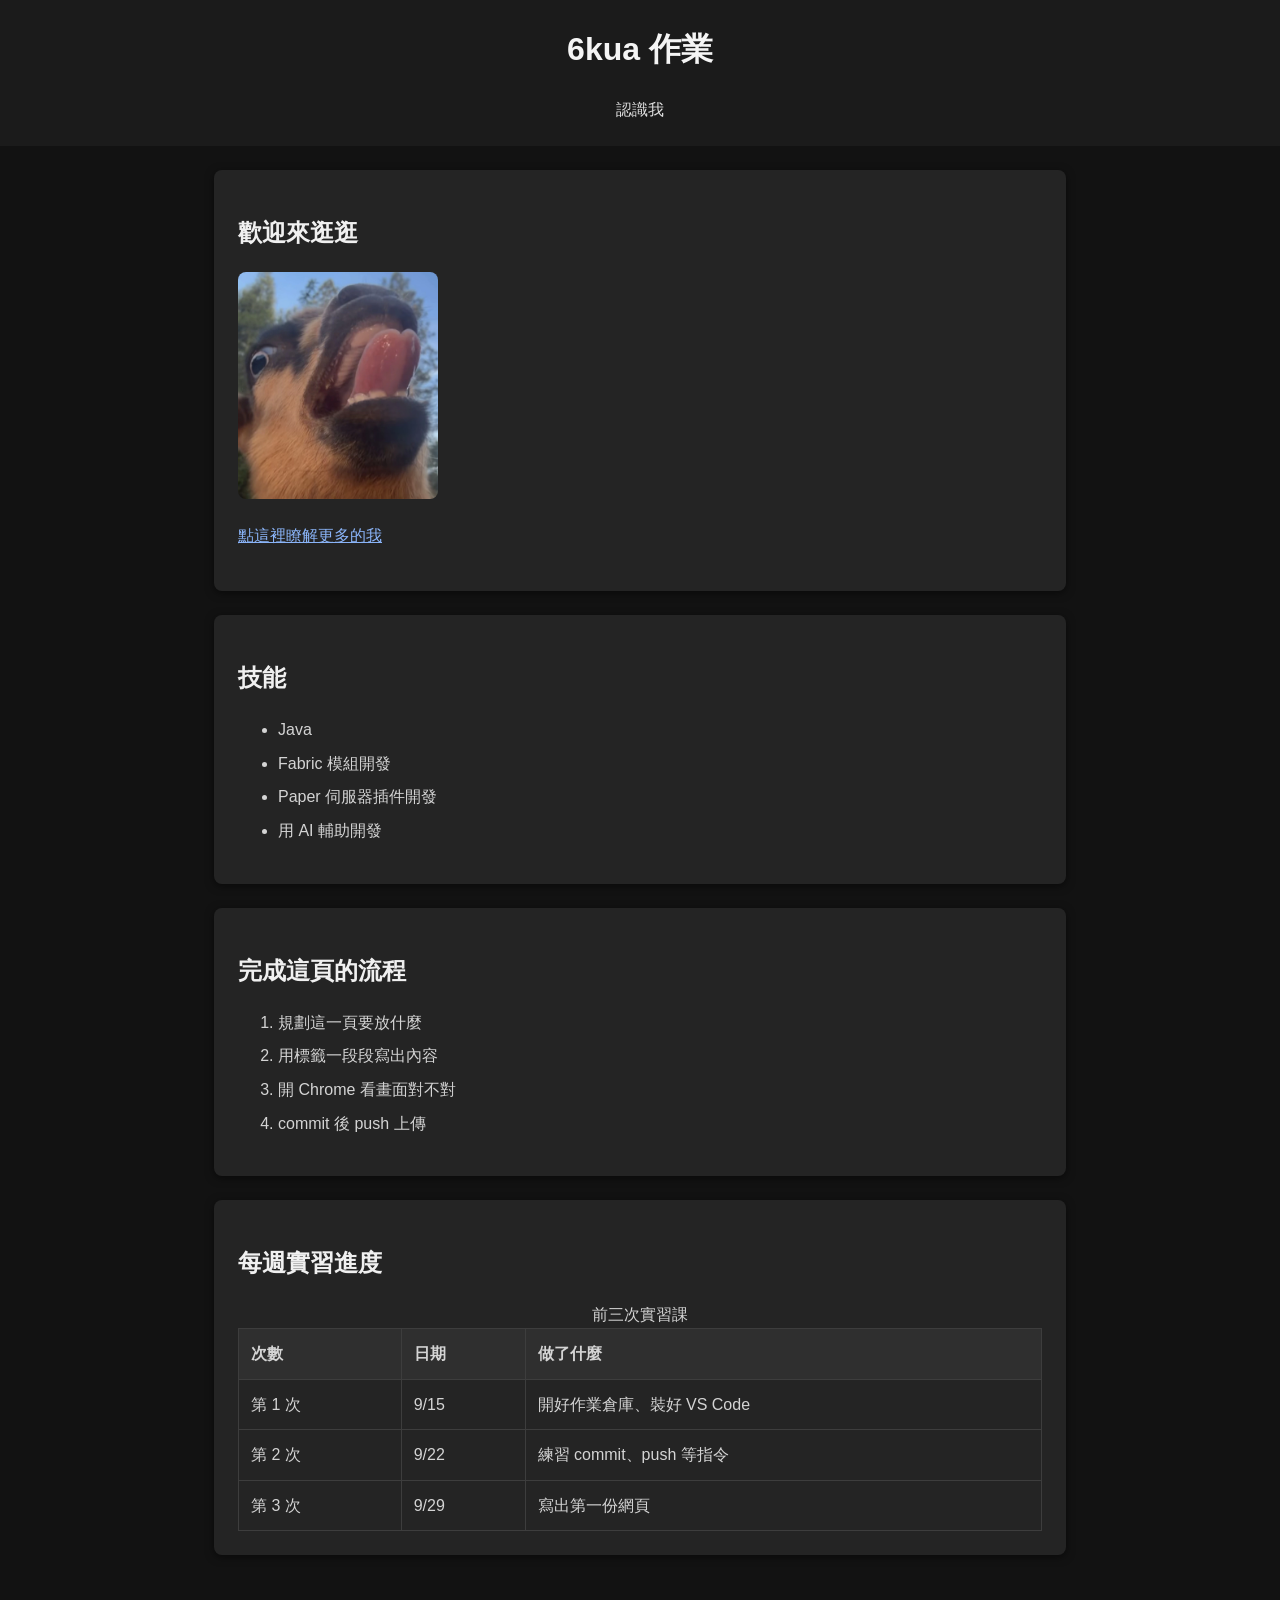
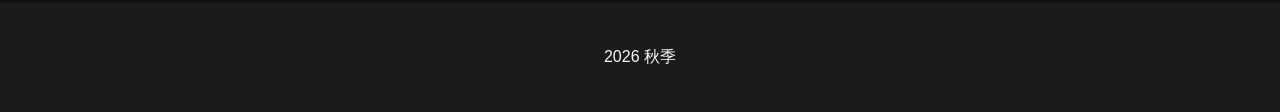
<file: Week03/index.html>
<!DOCTYPE html>
<html lang="zh-Hant">

<head>
  <meta charset="UTF-8">
  <meta name="viewport" content="width=device-width, initial-scale=1.0">
  <title>6kua Week03網站作業</title>
  <link rel="stylesheet" href="style.css">
</head>

<body>
  <header>
    <h1>6kua 作業</h1>

    <nav>
      <a href="about.html">認識我</a>
    </nav>
  </header>

  <main>
    <section>
      <h2>歡迎來逛逛</h2>

      <img src="images/profile.webp" alt="從下往上近拍的羊，張嘴吐舌、眼睛斜看鏡頭" width="200">

      <p><a href="about.html">點這裡瞭解更多的我</a></p>
    </section>

    <section>
      <h2>技能</h2>
      <ul>
        <li>Java</li>
        <li>Fabric 模組開發</li>
        <li>Paper 伺服器插件開發</li>
        <li>用 AI 輔助開發</li>
      </ul>
    </section>

    <section>
      <h2>完成這頁的流程</h2>
      <ol>
        <li>規劃這一頁要放什麼</li>
        <li>用標籤一段段寫出內容</li>
        <li>開 Chrome 看畫面對不對</li>
        <li>commit 後 push 上傳</li>
      </ol>
    </section>

    <section>
      <h2>每週實習進度</h2>
      <table>
        <caption>前三次實習課</caption>
        <thead>
          <tr>
            <th scope="col">次數</th>
            <th scope="col">日期</th>
            <th scope="col">做了什麼</th>
          </tr>
        </thead>
        <tbody>
          <tr>
            <td>第 1 次</td>
            <td>9/15</td>
            <td>開好作業倉庫、裝好 VS Code</td>
          </tr>
          <tr>
            <td>第 2 次</td>
            <td>9/22</td>
            <td>練習 commit、push 等指令</td>
          </tr>
          <tr>
            <td>第 3 次</td>
            <td>9/29</td>
            <td>寫出第一份網頁</td>
          </tr>
        </tbody>
      </table>
    </section>
  </main>

  <footer>
    <p>2026 秋季</p>
  </footer>
</body>

</html>
</file>
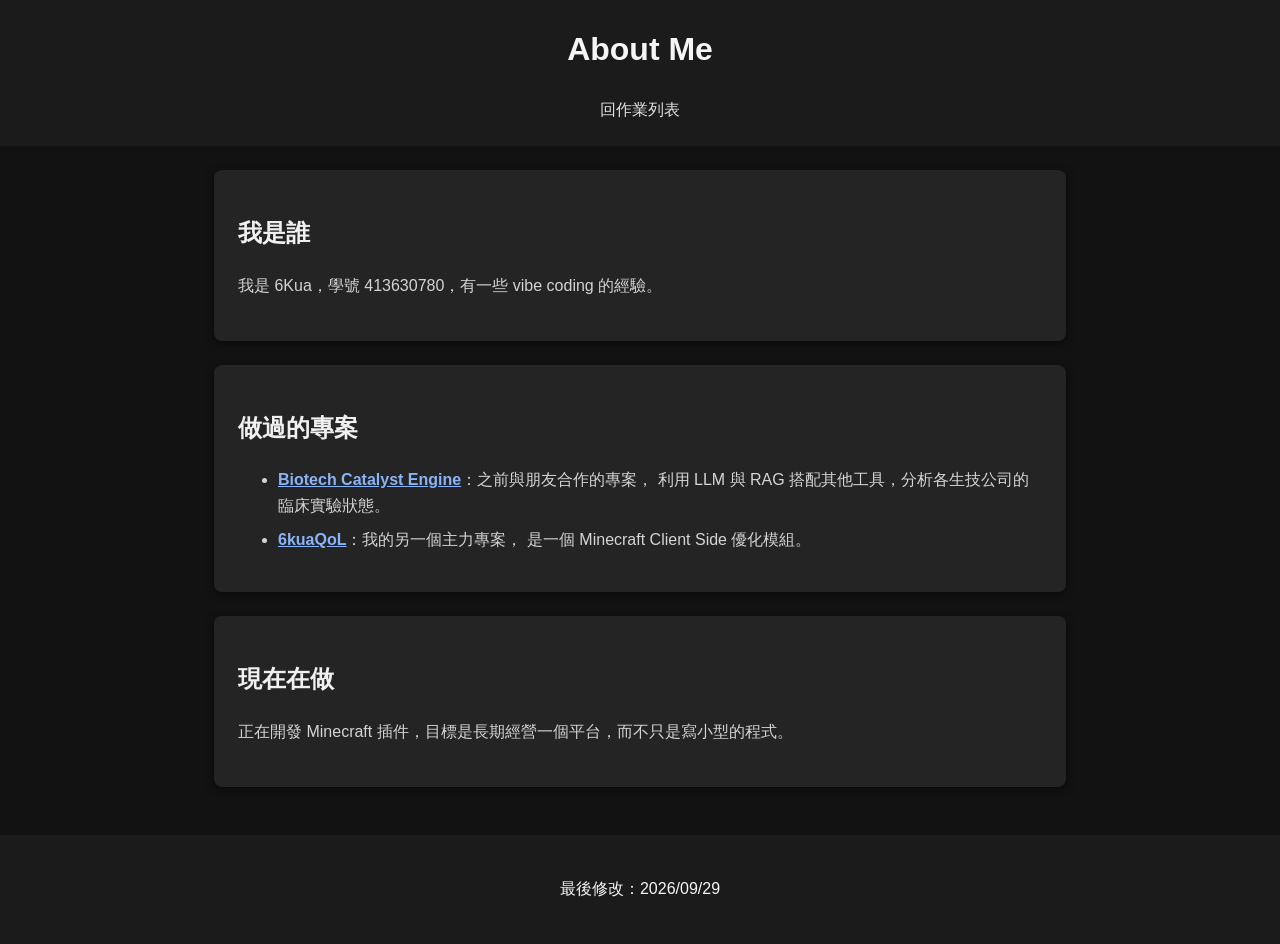
<file: Week03/about.html>
<!DOCTYPE html>
<html lang="zh-Hant">

<head>
  <meta charset="UTF-8">
  <meta name="viewport" content="width=device-width, initial-scale=1.0">
  <title>About Me</title>
  <link rel="stylesheet" href="style.css">
</head>

<body>
  <header>
    <h1>About Me</h1>

    <nav>
      <a href="index.html">回作業列表</a>
    </nav>
  </header>

  <main>
    <section>
      <h2>我是誰</h2>
      <p>我是 6Kua，學號 413630780，有一些 vibe coding 的經驗。</p>
    </section>

    <section>
      <h2>做過的專案</h2>
      <ul>
        <li>
          <strong><a href="https://github.com/6Kua/biotech-catalyst-engine" target="_blank" rel="noreferrer">Biotech Catalyst Engine</a></strong>：之前與朋友合作的專案，
          利用 LLM 與 RAG 搭配其他工具，分析各生技公司的臨床實驗狀態。
        </li>
        <li>
          <strong><a href="https://6kua-qol-web.vercel.app" target="_blank" rel="noreferrer">6kuaQoL</a></strong>：我的另一個主力專案，
          是一個 Minecraft Client Side 優化模組。
        </li>
      </ul>
    </section>

    <section>
      <h2>現在在做</h2>
      <p>正在開發 Minecraft 插件，目標是長期經營一個平台，而不只是寫小型的程式。</p>
    </section>
  </main>

  <footer>
    <p>最後修改：2026/09/29</p>
  </footer>
</body>

</html>
</file>
<file: Week03/style.css>
/* 讓寬度計算更容易理解 */
* {
  box-sizing: border-box;
}

/* 整個網頁的基本設定 */
body {
  margin: 0;
  color: #d4d4d4;
  background-color: #121212;
  font-family: Arial, "Microsoft JhengHei", sans-serif;
  line-height: 1.6;
}

/* 頁首與頁尾 */
header,
footer {
  padding: 24px;
  color: #f5f5f5;
  text-align: center;
  background-color: #1b1b1b;
}

/* 導覽列 */
nav {
  display: flex;
  justify-content: center;
  gap: 20px;
}

nav a {
  color: #e0e0e0;
  text-decoration: none;
}

nav a:hover {
  text-decoration: underline;
}

/* 內文連結 */
main a {
  color: #8ab4f8;
}

/* 主要內容 */
main {
  width: 90%;
  max-width: 900px;
  margin: 0 auto;
  padding: 24px;
}

/* 內容區段 */
section,
main > div {
  margin-bottom: 24px;
  padding: 24px;
  background-color: #242424;
  border-radius: 8px;
  box-shadow: 0 2px 8px rgba(0, 0, 0, 0.5);
}

/* 標題與文字 */
h1 {
  margin-top: 0;
}

h2 {
  color: #f0f0f0;
}

p {
  line-height: 1.8;
}

/* 圖片 */
img {
  max-width: 100%;
  height: auto;
  border-radius: 8px;
}

/* 清單 */
li {
  margin-bottom: 8px;
}

/* 表格 */
table {
  width: 100%;
  border-collapse: collapse;
}

th,
td {
  padding: 12px;
  border: 1px solid #3d3d3d;
  text-align: left;
}

th {
  background-color: #2f2f2f;
}

/* 手機版面 */
@media (max-width: 600px) {
  header,
  footer {
    padding: 16px;
  }

  main {
    width: 100%;
    padding: 16px;
  }

  section,
  main > div {
    padding: 16px;
  }

  nav {
    flex-direction: column;
    gap: 8px;
  }

  table {
    font-size: 15px;
  }
}
</file>
